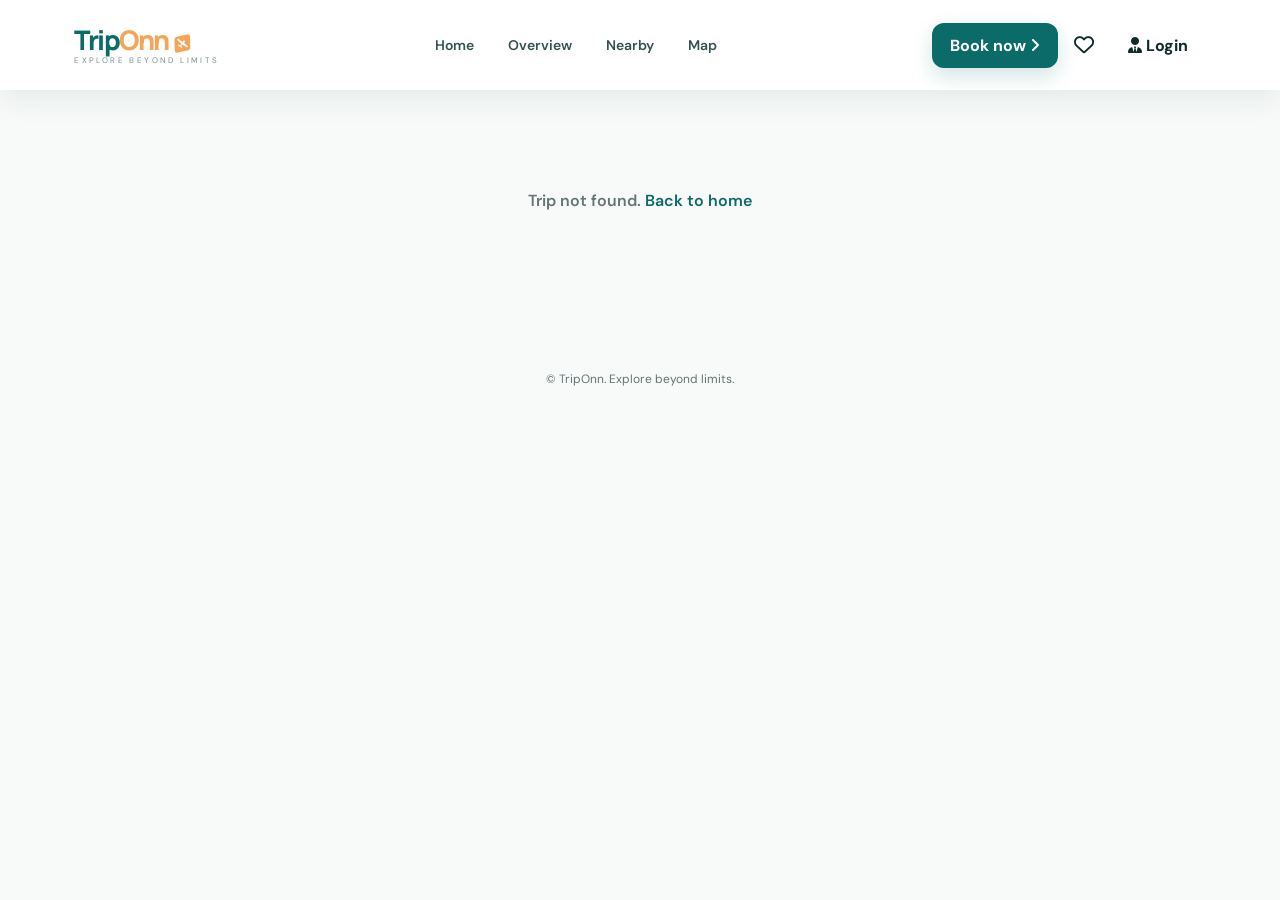
<file: details.html>
<!doctype html>
<html lang="en">
  <head>
    <meta charset="UTF-8" />
    <meta name="viewport" content="width=device-width, initial-scale=1.0" />
    <title>TripOnn | Trip details</title>
    <link rel="stylesheet" href="css/tripOnn.css" />
    <link rel="stylesheet" href="css/wishlist.css" />
    <link rel="stylesheet" href="css/details.css" />
    <link rel="stylesheet" href="css/responsive.css" />
        <link
      rel="stylesheet"
      href="https://cdnjs.cloudflare.com/ajax/libs/font-awesome/6.7.2/css/all.min.css"
      crossorigin="anonymous"
      referrerpolicy="no-referrer"
    />
    <link rel="icon" href="./favicon.ico?v=8" sizes="any" />
    <link rel="icon" href="./src/favicon/tripOnn_favicon.png?v=8" type="image/png" sizes="32x32" />
    <link rel="icon" href="./src/favicon/tripOnn_favicon_48.png?v=8" type="image/png" sizes="48x48" />
    <link rel="apple-touch-icon" href="./src/favicon/tripOnn_favicon_192.png?v=8" />
  </head>
  <body class="detail">
    <div id="progress-bar"></div>

    <!-- SAME NAVBAR AS HOME PAGE -->
    <header>
      <nav>
        <div class="navbar">
          <a href="index.html" class="logo-box">
            <div class="logo">
              <span id="L1">Trip</span><span id="L2">Onn</span>
              <i class="plane-icon fa-brands fa-avianex"></i>
            </div>
            <div id="tagline"><p>explore beyond limits</p></div>
          </a>
          <div class="options" id="mobileNav">
            <a href="index.html">Home</a>
            <a href="#overview">Overview</a>
            <a href="#nearby">Nearby</a>
            <a href="#map">Map</a>
          </div>
          <div class="btn">
            <button type="button" id="btn1">
              Book now <i class="fa-solid fa-angle-right"></i>
            </button>
            <button type="button" id="navWishlistBtn" aria-label="View wishlist">
              <i class="fa-regular fa-heart"></i>
              <span class="wishlist-count hidden" id="wishlistCount">0</span>
            </button>
            <button type="button" id="btn2">
              <i class="fa-solid fa-user-tie"></i> Login
            </button>
          </div>
          <div class="wishlist-panel hidden" id="wishlistPanel">
            <div class="wishlist-panel-head">
              <h3>My Wishlist</h3>
              <button type="button" id="closeWishlistPanel" aria-label="Close wishlist">
                <i class="fa-solid fa-xmark"></i>
              </button>
            </div>
            <div id="wishlistItemsList"></div>
            <p class="wishlist-empty-msg" id="wishlistEmptyMsg">
              Your wishlist is empty. Tap the heart on any card to save it here.
            </p>
          </div>
          <button type="button" class="nav-toggle" id="navToggle" aria-label="Open navigation" aria-expanded="false">
            <i class="fa-solid fa-bars"></i>
          </button>
        </div>
      </nav>
      <div class="nav-scrim" id="navScrim"></div>
    </header>

    <!-- Filled by details.js -->
    <main class="detail-wrap" id="detail">
      <p class="d-empty">Loading trip details…</p>
    </main>

    <footer class="d-footer">
      <p>&copy; TripOnn. Explore beyond limits.</p>
    </footer>

    <!-- LOGIN MODAL (same ids as home page, so tripOnn.js handles it) -->
    <div class="login-overlay hidden" role="dialog" aria-modal="true" aria-label="TripOnn login and sign up">
      <div class="login-container">
        <div class="right-login">
          <div class="login-logo-box">
            <span id="firstLogo">Trip</span><span id="secndlogo">Onn</span>
            <i id="login-plane" class="fa-brands fa-avianex"></i>
          </div>
          <p id="login-p2">Explore more , Experience more.</p>
          <div class="login-btns">
            <button type="button" id="button1-login">Sign Up</button>
            <button type="button" id="button2-login">Login</button>
          </div>
          <div class="login-advise-text">
            <p id="login-p3">Begin Your Adventure</p>
            <p id="login-p4">Sign Up with Open account</p>
          </div>
          <button type="button" class="close-login" aria-label="Close login">
            <i class="fa-regular fa-circle-xmark"></i>
          </button>
          <div class="form-details" style="margin-top: 20px">
            <div class="inputbox-login">
              <i class="fa-solid fa-circle-user"></i>
              <input type="text" autocomplete="username" placeholder="Enter your username" />
            </div>
            <p class="field-error"></p>
            <div class="inputbox-login">
              <i class="fa-solid fa-lock"></i>
              <input type="password" autocomplete="current-password" placeholder="Enter your password" />
            </div>
            <p class="field-error"></p>
          </div>
          <div class="creatAc-button"><button type="button">Create Account</button></div>
        </div>
      </div>
    </div>

    <script src="js/wishlist.js" defer></script>
    <script src="js/tripOnn.js" defer></script>
    <script src="js/details.js" defer></script>
  </body>
</html>
</file>
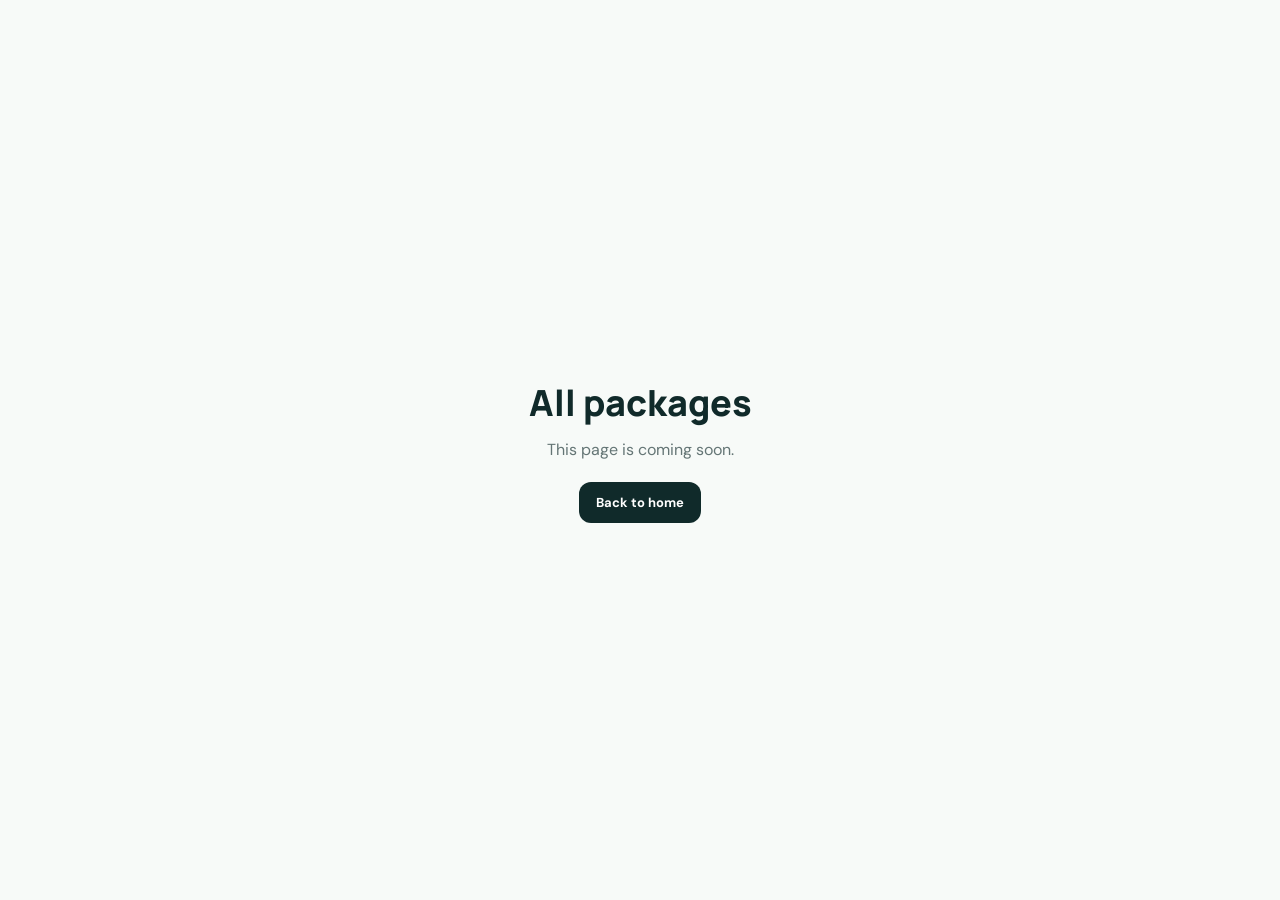
<file: packages.html>
<!doctype html>
<html lang="en">
  <head>
    <meta charset="UTF-8" />
    <meta name="viewport" content="width=device-width, initial-scale=1.0" />
    <title>TripOnn | All packages</title>
    <link rel="stylesheet" href="css/tripOnn.css" />
    <link rel="icon" href="./favicon.ico?v=8" sizes="any" />
  </head>
  <body>
    <main style="min-height:100vh;display:grid;place-items:center;text-align:center;padding:24px">
      <div>
        <h1 style="font:800 36px Manrope,sans-serif">All packages</h1>
        <p style="margin:12px 0 22px;color:var(--muted)">This page is coming soon.</p>
        <a class="button-click" href="index.html">Back to home</a>
      </div>
    </main>
  </body>
</html>
</file>
<file: css/tripOnn.css>
@import url("https://fonts.googleapis.com/css2?family=DM+Sans:wght@400;500;600;700&family=Manrope:wght@500;600;700;800&display=swap");

:root {
  --primary: #0b6b68;
  --primary-dark: #07514f;
  --accent: #f2a65a;
  --ink: #102a2a;
  --muted: #647575;
  --paper: #f7faf8;
  --white: #fff;
  --line: rgba(16, 42, 42, 0.1);
  --shadow: 0 22px 60px rgba(18, 54, 52, 0.12);
  --radius: 24px;
}

* {
  box-sizing: border-box;
  margin: 0;
  padding: 0;
}
html {
  scroll-behavior: smooth;
}
body {
  font-family: "DM Sans", sans-serif;
  color: var(--ink);
  background: var(--paper);
  overflow-x: hidden;
}
body.modal-open,
body.nav-open {
  overflow: hidden;
}
button,
input {
  font: inherit;
}
button {
  cursor: pointer;
  border: 0;
  background: transparent;
}
a {
  color: inherit;
  text-decoration: none;
}
img {
  display: block;
  max-width: 100%;
}

/* Accessible focus state for keyboard users */
button:focus-visible,
a:focus-visible,
input:focus-visible {
  outline: 3px solid rgba(242, 166, 90, 0.55);
  outline-offset: 3px;
  border-radius: 6px;
}

#progress-bar {
  position: fixed;
  left: 0;
  top: 0;
  width: 0;
  height: 4px;
  z-index: 9999;
  background: linear-gradient(90deg, var(--accent), #ffd48d, var(--primary));
  box-shadow: 0 0 14px rgba(242, 166, 90, 0.55);
}

/* NAV */
header {
  position: fixed;
  top: 0;
  left: 0;
  width: 100%;
  z-index: 1000;
  padding: 18px 4%;
  transition: 0.35s ease;
}
header.scrolled {
  padding: 10px 4%;
  background: rgba(255, 255, 255, 0.88);
  backdrop-filter: blur(18px);
  box-shadow: 0 8px 30px rgba(16, 42, 42, 0.08);
}
.navbar {
  max-width: 1400px;
  margin: auto;
  min-height: 70px;
  display: flex;
  align-items: center;
  justify-content: space-between;
  gap: 20px;
  padding: 0 22px;
  border: 1px solid rgba(255, 255, 255, 0.32);
  border-radius: 22px;
}
header.scrolled .navbar {
  border-color: var(--line);
}
.logo-box {
  display: flex;
  align-items: center;
  gap: 13px;
  flex-shrink: 0;
}
.logo {
  font:
    800 27px "Manrope",
    sans-serif;
  letter-spacing: -1.5px;
  position: relative;
}
#L1 {
  color: var(--primary);
}
#L2 {
  color: var(--accent);
}
.plane-icon {
  color: var(--accent);
  font-size: 18px;
  transform: rotate(-12deg);
  margin-left: 2px;
}
#tagline p {
  font-size: 9px;
  letter-spacing: 2px;
  text-transform: uppercase;
  color: #78908f;
}
.options {
  display: flex;
  align-items: center;
  justify-content: center;
  gap: 34px;
  flex: 1;
}
.options a {
  font-size: 14px;
  font-weight: 600;
  color: #345252;
  position: relative;
  padding: 8px 0;
}
.options a::after {
  content: "";
  position: absolute;
  left: 0;
  bottom: 0;
  width: 0;
  height: 2px;
  border-radius: 5px;
  background: var(--accent);
  transition: 0.3s;
}
.options a:hover::after {
  width: 100%;
}
.btn {
  display: flex;
  align-items: center;
  gap: 10px;
  flex-shrink: 0;
}
.btn button,
#desc,
.offer-button button {
  border-radius: 12px;
  padding: 12px 18px;
  font-weight: 700;
  transition: 0.3s;
}
#btn1 {
  background: var(--primary);
  color: #fff;
  box-shadow: 0 8px 20px rgba(11, 107, 104, 0.18);
}
#btn1:hover {
  transform: translateY(-2px);
  background: var(--primary-dark);
}
#btn2 {
  background: transparent;
  color: var(--ink);
}
#btn2:hover {
  background: rgba(11, 107, 104, 0.07);
}
/* =========================================================
   Card heart button (top-right corner of package/trip/dest cards)
   ========================================================= */
.package-card,
.trip-card,
.dest-card {
  position: relative; /* needed so the heart button can sit in the corner */
}

/* Wishlist styles (heart, navbar button, dropdown panel) live in wishlist.css */

/* Mobile hamburger toggle (hidden on desktop) */
.nav-toggle {
  display: none;
  width: 44px;
  height: 44px;
  align-items: center;
  justify-content: center;
  border-radius: 10px;
  color: var(--ink);
  font-size: 19px;
  flex-shrink: 0;
}
.nav-toggle:hover {
  background: rgba(11, 107, 104, 0.08);
}

/* Dark scrim behind the mobile nav panel */
.nav-scrim {
  display: none;
  position: fixed;
  inset: 0;
  background: rgba(6, 20, 20, 0.45);
  z-index: 1400;
  opacity: 0;
  transition: opacity 0.3s ease;
}
.nav-scrim.visible {
  display: block;
  opacity: 1;
}

/* =========================================================
   HERO BANNER
   ========================================================= */

.hero {
  width: min(1380px, 94%);
  height: 680px;
  min-height: 620px;
  margin: 96px auto 0;
  padding: 0 6.5%;
  position: relative;
  display: flex;
  flex-direction: column;
  align-items: flex-start;
  justify-content: center;
  gap: 22px;
  overflow: hidden;
  border-radius: 28px;
  background: #f5f9f7;
}

.hero-nav {
  position: absolute;
  inset: 0;
  width: 100%;
  height: 100%;
  z-index: 0;
  overflow: hidden;
}
.hero-nav img {
  width: 100%;
  height: 100%;
  max-width: none;
  display: block;
  object-fit: cover;
  object-position: center 13%;
}

.hero::after {
  content: "";
  position: absolute;
  inset: 0;
  z-index: 1;
  pointer-events: none;
  background: linear-gradient(
    90deg,
    rgb(248, 251, 249) 20%,
    rgb(248, 251, 249) 20%,
    rgba(248, 251, 249, 0.621) 34%,
    rgba(248, 251, 249, 0.225) 48%,
    rgba(248, 251, 249, 0.086) 63%,
    rgba(248, 251, 249, 0.247) 100%
  );
}

.hero::before {
  content: "";
  position: absolute;
  width: 560px;
  height: 560px;
  right: -180px;
  bottom: -300px;
  border: 1px solid rgba(244, 248, 248, 0.495);
  border-radius: 50%;
  z-index: 2;
  pointer-events: none;
}

.hero-content {
  width: min(600px, 54%);
  max-width: 600px;
  position: relative;
  z-index: 3;
}
.hero-content .tagline {
  color: var(--primary);
  font-weight: 800;
  text-transform: uppercase;
  letter-spacing: 2.5px;
  font-size: 11px;
  margin-bottom: 18px;
}
.hero h1 {
  max-width: 600px;
  font:
    800 clamp(38px, 5vw, 68px)/1.03 "Manrope",
    sans-serif;
  letter-spacing: -2.5px;
  color: #123333;
}
.highlights {
  color: var(--primary);
}
.brand {
  color: var(--accent);
}
.description {
  margin-top: 22px;
  color: var(--muted);
  font-size: 15px;
  line-height: 1.65;
  max-width: 510px;
}


.hero-search {
  width: min(600px, 54%);
  max-width: 600px;
  position: relative;
  z-index: 3;
}

.hero-search-tabs {
  display: flex;
  gap: 4px;
}

.hero-tab {
  padding: 9px 18px;
  font-size: 12px;
  font-weight: 700;
  color: var(--primary-dark);
  background: rgba(164, 160, 160, 0.14);
  backdrop-filter: blur(9px);
  border-radius: 10px 10px 0 0;
  transition: background 0.25s ease, color 0.25s ease;
}

.hero-tab.active {
  background: #fff;
  color: var(--primary);
}

.hero-search-bar {
  display: flex;
  align-items: center;
  gap: 10px;
  background: #fff;
  border-radius: 0 14px 14px 14px;
  padding: 6px 6px 6px 16px;
  box-shadow: 0 18px 40px rgba(18, 54, 52, 0.28);
}

.hero-search-bar i {
  color: var(--primary);
  font-size: 14px;
  flex-shrink: 0;
}

.hero-search-bar input {
  flex: 1;
  min-width: 0;
  border: 0;
  outline: 0;
  font-size: 14px;
  color: var(--ink);
  background: transparent;
}

.hero-search-btn {
  flex-shrink: 0;
  padding: 11px 22px;
  border-radius: 10px;
  background: var(--accent);
  color: #fff;
  font-weight: 700;
  font-size: 13px;
  transition: background 0.25s ease, transform 0.25s ease;
}

.hero-search-btn:hover {
  background-color:#e28222;
  
}

/* STATS BOX */
.intro {
  position: absolute;
  left: 7.2%;
  bottom: 10px;
  z-index: 4;
  display: flex;
  align-items: center;
  gap: 18px;
  padding: 13px 18px;
  background: rgba(255, 255, 255, 0.195);
  backdrop-filter: blur(14px);
  border: 1px solid rgba(255, 255, 255, 0.9);
  border-radius: 16px;
  box-shadow: 0 12px 30px rgba(20, 55, 52, 0.255);
}
.intro-box h4 {
  font-size: 9px;
  line-height: 1.45;
  color: #000000;
  text-transform: uppercase;
  letter-spacing: 0.6px;
}
.intro-box i {
  font-size: 14px;
  color: var(--primary);
  margin-right: 3px;
}
#rating {
  color: var(--accent);
  margin-left: 2px;
}
.row {
  width: 1px;
  height: 28px;
  background: var(--line);
}

/* GENERAL */
.smooth-appear {
  padding: 100px 6%;
}
/* =========================================================
   PACKAGES CAROUSEL
   ========================================================= */

.packages {
  max-width: 1400px;
  margin: auto;
  display: grid;
  grid-template-columns: 0.85fr 2.8fr;
  gap: 34px;
  align-items: center;
}

/* INTRO */

.content-box {
  padding: 25px 15px;
}

.heading {
  color: var(--primary);
  font-weight: 800;
  font-size: 12px;
  text-transform: uppercase;
  letter-spacing: 1.6px;
}

.heading i {
  margin-right: 6px;
}

.content-box h2 {
  font:
    800 clamp(30px, 4vw, 52px)/1.05 "Manrope",
    sans-serif;
  letter-spacing: -2px;
  margin-top: 12px;
}

.highlight-text {
  color: var(--accent);
}

.instruction {
  margin-top: 18px;
  line-height: 1.65;
  color: var(--muted);
  font-size: 14px;
  max-width: 340px;
}

/* VIEW ALL */

.packages-all {
  display: inline-flex;
  align-items: center;
  gap: 9px;
  margin-top: 24px;
  color: var(--primary);
  font-size: 13px;
  font-weight: 800;
  transition:
    gap 0.3s ease,
    color 0.3s ease,
    transform 0.6s ease;
}

.packages-all:hover {
  gap: 14px;
  color: var(--accent);
  transform: translateX(2px);
}

/* CAROUSEL */

.packages-carousel {
  position: relative;
  width: 100%;
  min-width: 0;
  overflow: hidden;
  background-color: var(--white);
  border-radius: 30px;
}

.packages-track {
  display: flex;
  gap: 18px;
  width: max-content;
  transition: transform 0.25s cubic-bezier(0.22, 0.61, 0.36, 1);
  will-change: transform;
}

/* PACKAGE CARD */

.package-card {
  position: relative;
  flex: 0 0 255px;
  height: 380px;

  border-radius: 22px;
  overflow: hidden;

  background: #ddd;
  box-shadow: var(--shadow);

  cursor: pointer;

  transition:
    transform 0.45s ease,
    box-shadow 0.45s ease;
}

.package-card:hover {
  transform: translateY(-8px);
  box-shadow: 0 28px 60px rgba(18, 54, 52, 0.22);
}

.package-card > img {
  width: 100%;
  height: 100%;
  object-fit: cover;

  transition: transform 0.7s cubic-bezier(0.22, 0.61, 0.36, 1);
}

.package-card:hover > img {
  transform: scale(1.07);
}

/* DARK GRADIENT */

.package-card::after {
  content: "";
  position: absolute;
  inset: 35% 0 0;

  background: linear-gradient(transparent, rgba(5, 25, 25, 0.9));

  pointer-events: none;
}

/* CARD CONTENT */

.package-card-content {
  position: absolute;
  left: 0;
  right: 0;
  bottom: 0;

  padding: 22px;

  color: #fff;
  z-index: 2;
}

.package-card-content h3 {
  font:
    700 20px "Manrope",
    sans-serif;
  margin-top: 8px;
}

.package-card-content p {
  font-size: 12px;
  margin-top: 7px;
  color: rgba(255, 255, 255, 0.76);
}

.package-card-content .price {
  font-weight: 800;
  color: #ffd08f;
}

/* SMALL TAG */

.package-tag {
  display: inline-flex;
  align-items: center;

  padding: 6px 10px;

  border-radius: 20px;

  background: rgba(255, 255, 255, 0.16);
  border: 1px solid rgba(255, 255, 255, 0.3);

  backdrop-filter: blur(10px);
  -webkit-backdrop-filter: blur(10px);

  color: #fff;

  font-size: 9px;
  font-weight: 800;
  letter-spacing: 1px;
  text-transform: uppercase;
}
/* =========================================================
   PACKAGE CAROUSEL CONTROLS
   ========================================================= */

.packages-controls {
  position: absolute;
  top: 50%;
  right: 8px;

  transform: translateY(-50%);

  display: flex;
  flex-direction: column;
  gap: 10px;

  z-index: 20;
}

.packages-arrow {
  width: 48px;
  height: 48px;

  display: grid;
  place-items: center;

  border-radius: 50%;

  background: rgba(255, 255, 255, 0.94);
  color: var(--primary);

  border: 1px solid rgba(11, 107, 104, 0.1);

  box-shadow: 0 14px 35px rgba(18, 54, 52, 0.18);

  font-size: 16px;

  transition:
    transform 0.25s ease,
    background 0.25s ease,
    color 0.25s ease,
    box-shadow 0.25s ease;
}

.packages-arrow:hover {
  background: var(--primary);
  color: #fff;

  transform: scale(1.08);

  box-shadow: 0 18px 40px rgba(11, 107, 104, 0.25);
}

.packages-arrow:active {
  transform: scale(0.91);
}
/* INTERESTS */
.trip-option {
  max-width: 1400px;
  margin: 30px auto;
}
.trip-title {
  text-align: center;
  color: var(--muted);
  font-size: 12px;
  font-weight: 800;
  text-transform: uppercase;
  letter-spacing: 2px;
  margin-bottom: 25px;
}

/* Single row, side scroll */
.trip-container {
  display: flex;
  flex-wrap: nowrap;
  gap: 12px;
  padding: 10px 4px 14px; /* hover/shadow clip na ho */
  overflow-x: auto;
  scroll-snap-type: x proximity;
  -webkit-overflow-scrolling: touch;
  scrollbar-width: none; /* Firefox */
}
.trip-container::-webkit-scrollbar {
  display: none; /* Chrome / Safari */
}

/* Jab sab fit ho to center, warna left se scroll */
.trip-items:first-child {
  margin-left: auto;
}
.trip-items:last-child {
  margin-right: auto;
}

.trip-items {
  flex: 0 0 auto;
  scroll-snap-align: start;
  cursor: pointer;
  transition: transform 0.3s ease;
}
.trip-items:hover {
  transform: translateY(-3px);
}

/* Pill: icon pehle, name side me */
.icon-circle {
  display: flex;
  align-items: center;
  gap: 8px;
  padding: 11px 20px;
  border-radius: 999px;
  background: #fff;
  color: var(--ink);
  border: 1px solid rgba(11, 107, 104, 0.25);
  font-size: 13px;
  font-weight: 600;
  white-space: nowrap;
  box-shadow: 0 4px 14px rgba(18, 54, 52, 0.06);
  transition:
    background 0.3s ease,
    color 0.3s ease,
    border-color 0.3s ease,
    box-shadow 0.3s ease;
}
.icon-circle i {
  font-size: 14px;
  color: var(--primary);
  transition: color 0.3s ease;
}
.trip-items:hover .icon-circle,
.trip-items.active .icon-circle {
  background: var(--primary);
  border-color: var(--primary);
  color: #fff;
  box-shadow: 0 12px 25px rgba(11, 107, 104, 0.2);
}
.trip-items:hover .icon-circle i,
.trip-items.active .icon-circle i {
  color: #fff;
}
/* EXPERIENCE / TRIPS */

/* pills ke saath attach: neeche ka gap kam */
.trip-option {
  margin: 30px auto 0;
}

.container {
  max-width: 1400px;
  margin: 10px auto 0;
}
.trips-section {
  scroll-margin-top: 100px;
}
.trips-head {
  display: flex;
  align-items: flex-end;
  justify-content: space-between;
  gap: 24px;
  margin-bottom: 8px;
}
.context h3 {
  font:
    800 clamp(26px, 3vw, 38px)/1.1 "Manrope",
    sans-serif;
  letter-spacing: -1.2px;
}
.context p {
  margin-top: 10px;
  color: var(--muted);
  line-height: 1.65;
  font-size: 14px;
  max-width: 460px;
}
.trips-actions {
  display: flex;
  align-items: center;
  gap: 12px;
  flex-shrink: 0;
}
.trips-arrows {
  display: flex;
  gap: 8px;
}
.trips-arrows .packages-arrow {
  width: 42px;
  height: 42px;
  font-size: 14px;
}

/* "More" button */
.button-click {
  display: inline-flex;
  align-items: center;
  gap: 8px;
  padding: 12px 17px;
  border-radius: 12px;
  background: var(--ink);
  color: #fff;
  font-size: 13px;
  font-weight: 700;
  transition:
    background 0.3s ease,
    transform 0.3s ease;
}
.button-click:hover {
  background: var(--primary);
  transform: translateY(-2px);
}
.button-click i {
  transition: transform 0.3s ease;
}
.button-click:hover i {
  transform: translateX(4px);
}
/* Default: ek row wala slider */
.trips-grid {
  display: flex;
  gap: 14px; /* pehle 16px */
  padding: 12px 4px 22px;
  overflow-x: auto;
  scroll-snap-type: x proximity;
  -webkit-overflow-scrolling: touch;
  scrollbar-width: none;
}
.trips-grid::-webkit-scrollbar {
  display: none;
}

/* Arrows tab hide jab result khaali ho, ya scroll ki zarurat na ho */
.trips-section.is-empty .trips-arrows,
.trips-section.no-overflow .trips-arrows {
  display: none;
}
/* Trip card */
/* Trip card: image on top, white info box below */
.trip-card {
  position: relative;
  flex: 0 0 230px;
  border-radius: 16px;
  overflow: hidden;
  scroll-snap-align: start;
  background: #fff;
  box-shadow: 0 10px 28px rgba(20, 55, 52, 0.12);
  cursor: pointer;
  animation: tripIn 0.45s ease backwards;
  transition: transform 0.4s ease, box-shadow 0.4s ease;
}
.trip-card:hover {
  transform: translateY(-5px);
  box-shadow: 0 22px 45px rgba(20, 55, 52, 0.22);
}

.trip-thumb {
  height: 150px;
  overflow: hidden;
  background: #dfe8e5;
}
.trip-thumb img {
  width: 100%;
  height: 100%;
  object-fit: cover;
  transition: transform 0.6s ease;
}
.trip-card:hover .trip-thumb img {
  transform: scale(1.06);
}

.trip-details {
  position: static;       /* pehle absolute tha */
  padding: 14px 16px 16px;
  background: #fff;
  color: var(--ink);
}
.trip-details h3 {
  font: 700 15px "Manrope", sans-serif;
  text-transform: none;
  color: var(--ink);
}
.trip-details .trip-price {
  margin-top: 8px;
  font: 800 16px "Manrope", sans-serif;
  color: var(--ink);
}
.trip-details .trip-rating {
  display: flex;
  align-items: center;
  gap: 5px;
  margin-top: 8px;
  font-size: 12px;
  color: var(--ink);
}
.trip-rating i {
  color: #f5b301;
}
.trip-rating span {
  color: var(--muted);
  font-size: 11px;
}

@media (max-width: 600px) {
  .trip-card { flex-basis: 185px; }
  .trip-thumb { height: 125px; }
}@keyframes tripIn {
  from {
    opacity: 0;
    transform: translateY(14px);
  }
}

/* Koi trip na mile to */
.trips-empty {
  display: none;
  min-height: 220px;
  place-items: center;
  text-align: center;
  color: var(--muted);
  font-size: 14px;
  font-weight: 600;
}
.trips-section.is-empty .trips-empty {
  display: grid;
}

@media (max-width: 600px) {
  .trip-option {
    margin: 40px auto 0;
  }
  .trips-head {
    flex-direction: column;
    align-items: flex-start;
    gap: 16px;
  }
  .trips-arrows {
    display: none; /* mobile par swipe */
  }
  .trip-card {
    flex-basis: 165px;
  }
}

/* =========================================================
   DESTINATIONS DEPTH CAROUSEL
   ========================================================= */

.destinations-carousel {
  width: 100%;
  max-width: 1500px;
  margin: 110px auto 0;
  padding: 0 4%;
  overflow: hidden;
}

.carousel-head {
  margin-bottom: 42px;
}

.carousel-head h3 {
  font:
    800 clamp(30px, 3.5vw, 44px)/1.1 "Manrope",
    sans-serif;
  letter-spacing: -1.5px;
  margin-top: 8px;
}

/* CAROUSEL STAGE */

.dest-stack {
  position: relative;
  width: 100%;
  height: 430px;
  display: flex;
  align-items: center;
  justify-content: center;
  perspective: 1200px;
  overflow: visible;
}

/* CARD */

.dest-card {
  position: absolute;
  left: 50%;
  top: 50%;

  width: 285px;
  height: 365px;

  border-radius: 24px;
  overflow: hidden;

  cursor: pointer;

  box-shadow: 0 24px 55px rgba(18, 54, 52, 0.16);

  will-change: transform, filter, opacity;

  transform-origin: center center;

  transition:
    transform 0.65s cubic-bezier(0.22, 0.61, 0.36, 1),
    filter 0.65s ease,
    opacity 0.65s ease,
    box-shadow 0.65s ease;

  user-select: none;
  -webkit-user-select: none;
}

/* IMAGE */

.dest-card img {
  width: 100%;
  height: 100%;
  object-fit: cover;
  pointer-events: none;
}

/* CARD INFORMATION */

.dest-card .dest-info {
  position: absolute;
  left: 0;
  right: 0;
  bottom: 0;

  padding: 22px 20px 20px;

  color: #fff;

  background: linear-gradient(transparent, rgba(0, 0, 0, 0.88));

  pointer-events: none;
}

.dest-card .dest-info h4 {
  font:
    700 18px "Manrope",
    sans-serif;
}

.dest-card .dest-info p {
  font-size: 12px;
  color: rgba(255, 255, 255, 0.82);
  margin-top: 5px;
}

/* CENTER CARD */

.dest-card.is-active {
  box-shadow: 0 30px 70px rgba(18, 54, 52, 0.28);
}

/* ARROWS */

.dest-carousel-btn {
  position: absolute;

  top: 50%;
  transform: translateY(-50%);

  width: 52px;
  height: 52px;

  display: grid;
  place-items: center;

  border-radius: 50%;

  background: rgba(255, 255, 255, 0.92);
  color: var(--primary);

  border: 1px solid rgba(11, 107, 104, 0.1);

  box-shadow: 0 12px 30px rgba(18, 54, 52, 0.14);

  z-index: 100;

  font-size: 18px;

  transition:
    transform 0.25s ease,
    background 0.25s ease,
    color 0.25s ease,
    box-shadow 0.25s ease;
}

.dest-carousel-btn:hover {
  background: var(--primary);
  color: #fff;
  box-shadow: 0 16px 35px rgba(11, 107, 104, 0.22);
}

.dest-carousel-btn:active {
  transform: translateY(-50%) scale(0.94);
}

.dest-carousel-btn.prev {
  left: 15px;
}

.dest-carousel-btn.next {
  right: 15px;
}

/* Prevent clicks while moving */

.dest-stack.is-moving .dest-card {
  pointer-events: none;
}

/* MOBILE */

@media (max-width: 900px) {
  .destinations-carousel {
    padding: 0 3%;
  }

  .dest-stack {
    height: 380px;
  }

  .dest-card {
    width: 245px;
    height: 320px;
  }

  .dest-carousel-btn.prev {
    left: 8px;
  }

  .dest-carousel-btn.next {
    right: 8px;
  }
}

@media (max-width: 600px) {
  .destinations-carousel {
    margin-top: 80px;
    padding: 0 15px;
  }

  .dest-stack {
    height: 320px;
  }

  .dest-card {
    width: 190px;
    height: 255px;
    border-radius: 20px;
  }

  .dest-card .dest-info {
    padding: 16px;
  }

  .dest-card .dest-info h4 {
    font-size: 15px;
  }

  .dest-card .dest-info p {
    font-size: 10px;
  }

  .dest-carousel-btn {
    width: 44px;
    height: 44px;
    font-size: 15px;
  }

  .dest-carousel-btn.prev {
    left: 2px;
  }

  .dest-carousel-btn.next {
    right: 2px;
  }
}

/* OFFER */
.offers {
    max-width: 1400px;
    margin: 120px auto 0;
    display: grid;
    grid-template-columns: 1.2fr 1fr;
    gap: 16px;
}
.left-nav,
.right-nav {
   min-height: 295px;
    border-radius: 24px;
    padding: 34px;
    position: relative;
    overflow: hidden;
}
.left-nav {
    color: #fff;
    background: #111;
}

/* FULL BACKGROUND IMAGE */
.left-nav > img {
   position: absolute;
    inset: 0;

    width: 100%;
    height: 100%;

    object-fit: cover;
    z-index: 0;
}

/* DARK OVERLAY — text ko readable banane ke liye */
.left-nav::after {
 content: "";
    position: absolute;
    inset: 0;

    background: linear-gradient(
        90deg,
        rgba(5, 12, 25, 0.78),
        rgba(8, 10, 30, 0.35),
        rgba(8, 10, 30, 0.25)
    );

    z-index: 1;
    pointer-events: none;
}

/* TEXT ABOVE IMAGE */
.left-nav .offer-text,
.left-nav .timelapse {
    position: relative;
    z-index: 3;
}

.left-nav .offer-button {
    z-index: 4;
}

.offer-text p,
.right-nav-text p {
  font-size: 11px;
  text-transform: uppercase;
  letter-spacing: 1.6px;
  opacity: 0.7;
}
.offer-text h3 {
  font:
    700 27px/1.2 "Manrope",
    sans-serif;
  margin-top: 8px;
}
.bold-offer {
  color: #ffd08f;
}
.timelapse {
  display: flex;
  gap: 9px;
  margin-top: 23px;
}
.clock {
  min-width: 53px;
    padding: 8px 7px;
    border-radius: 11px;
    text-align: center;

    background: rgba(255, 255, 255, 0.16);
    border: 1px solid rgba(255, 255, 255, 0.18);

    backdrop-filter: blur(8px);
}
.clock h3 {
  font:
    800 19px "Manrope",
    sans-serif;
}
.clock p {
  font-size: 8px;
  opacity: 0.7;
}
.offer-button {
  position: absolute;
    bottom: 30px;
    z-index: 4;
    margin-top: 0;
}
.offer-button button {
     border: none;

    padding: 13px 20px;

    border-radius: 12px;

    background: #fff;
    color: var(--primary);

    font-size: 15px;
    font-weight: 800;

    cursor: pointer;

    transition: 0.3s ease;

    box-shadow: 0 10px 30px rgba(0, 0, 0, 0.15);
}
.offer-button button:hover {
    transform: translateY(-3px);

    box-shadow:
        0 14px 30px rgba(0, 0, 0, 0.22);
}
.right-nav {
  background: #e9f1ed;
  display: flex;
  align-items: center;
  justify-content: space-between;
  gap: 20px;
}
.right-nav-text h3 {
  font:
    800 23px/1.2 "Manrope",
    sans-serif;
  margin: 8px 0;
}
.right-nav-text p {
  text-transform: none;
  letter-spacing: 0;
  line-height: 1.5;
  color: var(--muted);
  opacity: 1;
  margin-bottom: 50px;
}
#email-bar {
  position: absolute;
  left: 34px;
  bottom: 30px;
  width: min(75%, 430px);
  display: flex;
  background: #fff;
  border-radius: 12px;
  padding: 5px;
  box-shadow: 0 8px 25px rgba(20, 55, 52, 0.08);
}
#email-bar input {
  border: 0;
  outline: 0;
  min-width: 0;
  flex: 1;
  padding: 10px 12px;
  color: var(--ink);
}
#email-bar button {
  background: var(--primary);
  color: #fff;
  padding: 10px 16px;
  border-radius: 9px;
  font-weight: 700;
}
#email-bar button:disabled {
  opacity: 0.7;
  cursor: not-allowed;
}
.input-error{
  border: 1px solid #ff2600 !important;
  box-shadow: 0 0 8px rgba(255, 60, 26, 0.35);
}
.plane-logo {
  width: 290px;
  opacity: 0.7;
  transform: rotate(7deg);
  right: 5px;
  margin-bottom: 15%;
  position: absolute;
}

/* FOOTER / REVIEWS */
footer {
  margin-top: 50px;
}
.reviews {
  position: relative;
  max-width: 1400px;
  margin: 0 auto 100px;
  padding: 10px 6% 80px;
  display: grid;
  grid-template-columns: 1fr 1.25fr;
  gap: 20px 45px;
  align-items: center;
}
.section-eyebrow {
  display: inline-block;
  color: var(--accent);
  font-size: 12px;
  font-weight: 800;
  text-transform: uppercase;
  letter-spacing: 2px;
  margin-bottom: 8px;
}
.review-lede {
  margin-top: 10px;
  color: var(--muted);
  font-size: 14px;
  max-width: 380px;
}
.review-text {
  grid-column: 1 / -1;
  width: 45%;
  display: flex;
  flex-direction: column;
}
.review-text h3 {
  max-width: 430px;
}
.left-box {
  display: grid;
  grid-template-columns: repeat(3, 1fr);
  gap: 13px;
  border-radius: 10px;
}
.customers-review {
  display: flex;
  flex-direction: column;
  height: 100%;
  padding: 26px 22px;
  border: 1px solid var(--line);
  background: #fff;
  border-radius: 18px;
  position: relative;
  overflow: hidden;
  transition:
    transform 0.3s ease,
    box-shadow 0.3s ease;
  box-shadow: 0 12px 35px rgba(20, 55, 52, 0.06);
}
.customers-review:hover {
  transform: translateY(-7px);
  box-shadow: 0 20px 45px rgba(20, 55, 52, 0.12);
}
.quote-mark {
  position: absolute;
  top: 14px;
  right: 18px;
  font-size: 38px;
  color: var(--primary);
  opacity: 0.08;
}
.customer-profile {
  display: flex;
  align-items: center;
  gap: 10px;
  margin-top: 20px;
  padding-top: 16px;
  border-top: 1px solid var(--line);
}
.customer {
  position: relative;
}
.customer img {
  width: 52px;
  height: 52px;
  border-radius: 50%;
  object-fit: cover;
}
.customer-details h3 {
  font:
    700 14px "Manrope",
    sans-serif;
}
.customer-details p {
  font-size: 10px;
  color: var(--muted);
  margin-top: 2px;
}
.rating {
  display: flex;
  gap: 2px;
  font-size: 11px;
  color: var(--accent);
}
.review-box {
  margin-top: 14px;
  flex: 1;
  color: #3c4d4c;
  font-size: 13px;
  line-height: 1.7;
}
.right-box {
  position: relative;
  border-radius: 25px;
  padding: 32px;
  min-height: 260px;
  margin-bottom: 20px;
  display: flex;
  justify-content: space-between;
  align-items: center;
  overflow: hidden;
  box-shadow: 0px 2px 4px rgba(0, 0, 0, 0.204);
}

.right-box::after {
  content: "";
  position: absolute;
  inset: 0;
  z-index: 1;
  pointer-events: none;
}
.box-input {
  position: relative;
  z-index: 2;
  flex: 1;
  min-width: 0;
}
.text-ads h3 {
  font-size: 12px;
  color: var(--primary);
  text-transform: uppercase;
  letter-spacing: 1.5px;
}
.text-ads h4 {
  font:
    800 28px/1.1 "Manrope",
    sans-serif;
  margin: 9px 0;
}
.text-ads p {
  font-size: 12px;
  color: var(--muted);
}
.promotion {
  display: flex;
  align-items: center;
  gap: 14px;
  margin-top: 20px;
}
.Qr-code img {
 width: 90px;
  height: 90px;
  background: #fff;
  padding: 7px;
  border-radius: 10px;
}
.right-box > img {
 position: absolute;
  inset: 0;
  width: 100%;
  height: 100%;
  max-width: 100%;
  max-height: 100%;
  object-fit: contain;
  object-position: center;
  z-index: 0;
}

.footer-box {
  background: #102d2c;
  color: #dbe8e5;
  padding: 55px 7%;
  display: grid;
  grid-template-columns: 2fr repeat(5, 1fr);
  gap: 35px;
}
.footer h3 {
  font:
    700 14px "Manrope",
    sans-serif;
  color: #fff;
  margin-bottom: 17px;
}
.footer p {
  font-size: 12px;
  line-height: 1.7;
  color: #9bb2af;
  max-width: 270px;
}
.footer ul {
  list-style: none;
  display: grid;
  gap: 10px;
}
.footer li a {
  font-size: 11px;
  color: #9bb2af;
  transition:
    color 0.25s ease,
    padding-left 0.25s ease;
}
.footer li a:hover {
  color: #ffd08f;
  padding-left: 4px;
}
.social-media {
  display: flex;
  gap: 9px;
  margin: 22px 0;
}
.social-media a {
  width: 34px;
  height: 34px;
  border: 1px solid rgba(255, 255, 255, 0.13);
  border-radius: 50%;
  display: grid;
  place-items: center;
  color: #c6d8d5;
  transition:
    background 0.25s ease,
    color 0.25s ease,
    transform 0.25s ease;
}
.social-media a:hover {
  background: var(--accent);
  color: #102d2c;
  transform: translateY(-3px);
}

/* LOGIN */
.login-overlay {
  position: fixed;
  inset: 0;
  z-index: 5000;
  background: rgba(3, 21, 21, 0.72);
  backdrop-filter: blur(10px);
  display: grid;
  place-items: center;
  padding: 22px;
  opacity: 1;
  visibility: visible;
  transition:
    opacity 0.3s ease,
    visibility 0.3s ease;
}
.login-overlay.hidden {
  opacity: 0;
  visibility: hidden;
  pointer-events: none;
}
.login-container {
  width: min(920px, 100%);
  max-height: 90vh;
  overflow: hidden;
  background: #fff;
  border-radius: 28px;
  display: grid;
  grid-template-columns: 0.9fr 1.1fr;
  box-shadow: 0 30px 100px rgba(0, 0, 0, 0.3);
  transform: translateY(0) scale(1);
  transition: transform 0.35s ease;
}
.login-overlay.hidden .login-container {
  transform: translateY(20px) scale(0.97);
}
.left-login {
  position: relative;
  min-height: 570px;
  background: #123;
  overflow: hidden;
}
.left-login > img {
  width: 100%;
  height: 100%;
  object-fit: cover;
}
.left-login::after {
  content: "";
  position: absolute;
  inset: 0;
  background: linear-gradient(transparent 30%, rgba(5, 20, 20, 0.9));
}
.poet {
  position: absolute;
  bottom: 35px;
  left: 32px;
  right: 25px;
  color: #fff;
  z-index: 2;
}
.poet p {
  font:
    600 19px/1.4 "Manrope",
    sans-serif;
}
.poet span:last-child {
  font-size: 11px;
  display: block;
  margin-top: 8px;
  opacity: 0.75;
}
.right-login {
  padding: 42px;
  position: relative;
  overflow: auto;
}
.login-logo-box {
  font:
    800 27px "Manrope",
    sans-serif;
}
#firstLogo {
  color: var(--primary);
}
#secndlogo {
  color: var(--accent);
}
#login-plane {
  color: var(--accent);
  font-size: 18px;
  margin-left: 4px;
}
#login-p2 {
  font-size: 11px;
  color: var(--muted);
  margin-top: 4px;
}
.login-btns {
  display: grid;
  grid-template-columns: 1fr 1fr;
  background: #edf3f0;
  border-radius: 10px;
  padding: 4px;
  margin: 28px 0 25px;
  box-shadow: 0 2px 8px rgba(0, 0, 0, 0.06);
}
.login-btns button {
  padding: 10px;
  border-radius: 8px;
  background: transparent;
  color: var(--muted);
  font-weight: 700;
  transition:
    background 0.2s ease,
    color 0.2s ease;
}
.login-btns button.active {
  background: #fff;
  color: var(--primary);
  box-shadow: 0 4px 12px rgba(0, 0, 0, 0.06);
}
.login-advise-text #login-p3 {
  font:
    800 23px "Manrope",
    sans-serif;
}
#login-p4 {
  font-size: 11px;
  color: var(--muted);
  margin-top: 4px;
}
.login-options {
  display: flex;
  gap: 10px;
  margin-top: 18px;
}
.login-options button {
  width: 43px;
  height: 43px;
  border: 1px solid var(--line);
  box-shadow: 0 1px 3px rgba(0, 0, 0, 0.559);
  border-radius: 10px;
  background: #fff;
  display: grid;
  place-items: center;
  transition:
    transform 0.25s ease,
    border-color 0.25s ease;
}
.login-options button img {
  width: 20px;
  height: 20px;
  object-fit: contain;
  
}
.login-options button:hover {
  transform: translateY(-2px);
  border-color: var(--primary);
}
.login-divider {
  display: flex;
  align-items: center;
  gap: 10px;
  color: #9aa9a7;
  font-size: 10px;
  margin: 23px 0;
}
.login-divider::before,
.login-divider::after {
  content: "";
  height: 1px;
  background: var(--line);
  flex: 1;
}
.close-login {
  position: absolute;
  right: 22px;
  top: 20px;
  color: #82908e;
  font-size: 20px;
}
.form-details {
  display: grid;
  gap: 12px;
}
.inputbox-login {
  display: flex;
  align-items: center;
  gap: 10px;
  border: 1px solid var(--line);
  border-radius: 11px;
  padding: 0 13px;
}
.inputbox-login:focus-within {
  border-color: var(--primary);
  box-shadow: 0 0 0 3px rgba(11, 107, 104, 0.08);
}
.inputbox-login i {
  color: #8aa09d;
  font-size: 14px;
}
.inputbox-login input {
  border: 0;
  outline: 0;
  width: 100%;
  padding: 13px 0;
  font-size: 12px;
}
.inputbox-login.input-error {
  border-color: #e0563f !important;
  box-shadow: 0 0 0 3px rgba(224, 86, 63, 0.12);
}
.field-error {
  min-height: 16px;
  margin-top: -6px;
  font-size: 11px;
  color: #e0563f;
  padding-left: 4px;
}
.creatAc-button button {
  width: 100%;
  margin-top: 16px;
  background: var(--primary);
  color: #fff;
  padding: 13px;
  border-radius: 11px;
  font-weight: 800;
}
.creatAc-button button:hover {
  background: var(--primary-dark);
}

/* RESPONSIVE */
@media (max-width: 1150px) {
  .options {
    gap: 18px;
  }
  .packages {
    grid-template-columns: 1fr;
  }
  .content-box {
    grid-column: 1/-1;
    padding-bottom: 5px;
  }
  .footer-box {
    grid-template-columns: 2fr repeat(3, 1fr);
  }
  .footer:last-child {
    grid-column: auto;
  }
}

@media (max-width: 850px) {
  header {
    padding: 10px 3%;
    z-index: 1600;
  }

  .navbar {
    padding: 0 15px;
    position: relative;
  }

  /* HAMBURGER */

  .nav-toggle {
    display: flex;
    width: 25px;
    height: 25px;
    margin-bottom: 20px;
    align-items: center;
    justify-content: center;

    border-radius: 10px;

    color: var(--ink);
    font-size: 15px;

    flex-shrink: 0;

    position: relative;
    z-index: 1601;
  }

  .nav-toggle:hover {
    background: rgba(11, 107, 104, 0.08);
  }

  /* MOBILE NAVIGATION PANEL */

  .options {
    position: fixed;
    top: 14px;
    right: 14px;
    height: auto;
    max-height: calc(100dvh - 28px);
    width: min(240px, 85vw);
    background: rgb(255, 255, 255);
    border: 1px solid rgba(255, 255, 255, 0.45);
    border-radius: 22px;
    flex-direction: column;
    align-items: flex-start;
    justify-content: flex-start;
    gap: 1em;
    padding: 40px 20px 10px;
    transform: translateX(calc(100% + 20px));
    transition: transform 0.35s cubic-bezier(0.22, 0.61, 0.36, 1);
    z-index: 1500;
  }
  /* OPEN STATE */
  .options.open {
    transform: translateX(0);
  }

  /* MOBILE NAV LINKS */
  .options a {
    width: 100%;
    background-color: var(--accent);
    padding: 13px 14px;
    border-bottom: 1px solid rgba(255, 255, 255, 0.2);
    border-radius: 12px;
    font-size: 16px;
    color: var(--ink);
    transition: 0.25s ease;
  }
  .options a:hover {
    background-color: #d26f0c;
    color: var(--white);
    transform: translateX(3px);
  }

  .options a::after {
    display: none;
  }

  /* DARK BACKGROUND */

  .nav-scrim {
    display: none;

    position: fixed;
    inset: 0;
    background: rgba(6, 20, 20, 0.18);
    z-index: 1400;
    opacity: 0;
    transition: opacity 0.3s ease;
  }

  .nav-scrim.visible {
    display: block;
    opacity: 1;
  }

  /* DESKTOP BUTTONS FLEX ON MOBILE */

  .btn {
    display: flex;
  }

  /* REST OF RESPONSIVE CODE */

  .hero {
    min-height: 560px;
    height: auto;
    padding: 120px 7% 150px;
  }

  .hero-content {
    width: 100%;
    max-width: 650px;
  }

  .intro {
    left: 5%;
    right: 5%;
    bottom: 10px;
    justify-content: space-around;
    gap: 10px;
  }

  .intro-box h4 {
    text-align: center;
    font-size: 9px;
  }

  .container {
    grid-template-columns: 1fr;
    gap: 30px;
  }

  .offers {
    grid-template-columns: 1fr;
  }

  .reviews {
    grid-template-columns: 1fr;
  }

  .left-box {
    grid-template-columns: repeat(3, 1fr);
  }
 /* RIGHT BOX - TABLET */
.right-box {
  min-height: 300px;
  padding: 28px;
  display: flex;
  align-items: center;
  justify-content: flex-start;
  overflow: hidden;
}

.right-box > img {
  width: 100%;
  height: 100%;
  object-fit: contain;
  object-position: center;
}

.box-input {
  width: 100%;
  max-width: 330px;
  position: relative;
  z-index: 2;
}

.text-ads {
  text-align: left;
}

.promotion {
  justify-content: flex-start;
}
  

  .footer-box {
    grid-template-columns: repeat(2, 1fr);
  }

  .footer:first-child {
    grid-column: 1/-1;
  }

  .hero-search {
    width: 100%;
    max-width: 650px;
  }
}

@media (max-width: 600px) {
  .navbar {
    min-height: 58px;
    border-radius: 16px;
  }
  .logo {
    font-size: 22px;
  }
  #tagline {
    display: none;
  }
  #btn1 {
    padding: 10px 13px;
    font-size: 11px;
  }
  #btn2 {
    padding: 10px 12px;
    font-size: 11px;
  }
  .hero {
    min-height: 480px;
    height: auto;
    padding: 105px 6% 130px;
  }
  .hero h1 {
    font-size: 41px;
    letter-spacing: -2px;
  }
  .description {
    font-size: 14px;
  }
  .description br {
    display: none;
  }
  .intro {
    display: grid;
    grid-template-columns: 1fr 1fr;
    width: 90%;
    padding: 13px;
    gap: 10px;
  }
  .intro .row {
    display: none;
  }
  .smooth-appear {
    padding: 70px 5%;
  }
  .packages {
    grid-template-columns: 1fr;
  }
  .content-box h2 {
    font-size: 33px;
  }
  .trip-option {
    margin: 40px auto 0;
  }
  .left-nav,
  .right-nav {
    padding: 25px;
    min-height: 330px;
  }
  .timelapse {
    margin-top: 18px;
  }
  .offer-button {
    position: static;
    margin-top: 20px;
  }
.offers {
    width: calc(100% - 30px);
    margin-top: 80px;
}

.left-nav,
.right-nav {
    width: 100%;
}

.offer-text h3 {
    max-width: 100%;
}

.timelapse {
    flex-wrap: wrap;
}

.offer-button button {
    width: 100%;
}

  .right-nav {
    display: block;
  }
  .plane-logo {
    display: none;
  }
  #email-bar {
    left: 25px;
    right: 25px;
    bottom: 25px;
    width: auto;

  }
  .reviews {
    padding: 55px 5%;
  }
  .left-box {
    grid-template-columns: 1fr;
  }
   /* RIGHT BOX - MOBILE */
.right-box {
    width: 100%;
    min-height: 300px;
    position: relative;
    overflow: hidden;
  }

  .right-box > img {
    position: absolute;
    inset: 0;

    width: 100%;
    height: 100%;

    object-fit: contain;
    object-position: center;

    max-width: 100%;
    max-height: 100%;
  }

.box-input {
  width: 100%;
  max-width: 100%;

  position: relative;
  z-index: 2;
}

.text-ads {
  width: 100%;
  text-align: left;
}

.text-ads h3 {
  font-size: 11px;
}

.text-ads h4 {
  font-size: 25px;
  line-height: 1.1;
}

.text-ads p {
  font-size: 11px;
}

.promotion {
  width: 100%;
  margin-top: 18px;

  display: flex;
  align-items: center;
  justify-content: flex-start;
}

.Qr-code img {
  width: 78px;
  height: 78px;
  padding: 6px;
}

  .footer-box {
    grid-template-columns: 1fr 1fr;
    padding: 45px 7%;
    gap: 28px 20px;
  }
  .footer:first-child {
    grid-column: 1/-1;
  }
  .login-container {
    grid-template-columns: 1fr;
    max-height: 94vh;
  }
  .left-login {
    display: none;
  }
  .right-login {
    padding: 34px 24px;
  }
}

@media (max-width: 390px) {
  .navbar {
    padding: 0 8px;
    gap: 5px;
  }

  .logo {
    font-size: 20px;
  }

  #btn1,
  #btn2 {
    padding: 8px 7px;
    font-size: 10px;
  }

  .nav-toggle {
    width: 20px;
    height: 20px;
    font-size: 15px;
  }

/* RIGHT BOX - SMALL PHONE */
.right-box {
  min-height: 330px;
  padding: 20px;
  border-radius: 20px;
}

.right-box > img {
  object-position: 58% center;
}

.box-input {
  max-width: 100%;
}

.text-ads h3 {
  font-size: 10px;
}

.text-ads h4 {
  font-size: 22px;
}

.text-ads p {
  font-size: 10px;
}

.Qr-code img {
  width: 68px;
  height: 68px;
  padding: 5px;
}
  .hero h1 {
    font-size: 35px;
  }
  .footer-box {
    grid-template-columns: 1fr;
  }
  .footer:first-child {
    grid-column: auto;
  }
}
@media (prefers-reduced-motion: reduce) {
  *,
  *::before,
  *::after {
    scroll-behavior: auto !important;
    animation: none !important;
    transition: none !important;
  }
  .reveal-ready {
    opacity: 1 !important;
    transform: none !important;
  }
}
/* =========================================================
   PACKAGES CAROUSEL RESPONSIVE
   ========================================================= */

@media (max-width: 1000px) {
  .packages {
    grid-template-columns: 1fr;
    gap: 30px;
  }

  .content-box {
    padding: 10px 5px;
  }

  .instruction {
    max-width: 520px;
  }
  .package-card {
    flex-basis: 250px;
    height: 360px;
  }
}

@media (max-width: 600px) {
  .packages-controls {
    right: 2px;
    gap: 8px;
  }

  .packages-arrow {
    width: 42px;
    height: 42px;
    font-size: 14px;
  }
  .trip-container {
  gap: 10px;
}
.icon-circle {
  padding: 9px 15px;
  font-size: 12px;
}
}

@media (max-width: 390px) {
  .packages-controls {
    right: 0;
  }

  .packages-arrow {
    width: 39px;
    height: 39px;
  }
  .hero-search {
    width: 100%;
    max-width: 350px;
  }
}
</file>
<file: css/wishlist.css>
/* wishlist.css — heart buttons, navbar heart, dropdown panel. Load after tripOnn.css */

.wishlist-heart {
  position: absolute;
  top: 10px;
  right: 10px;
  width: 34px;
  height: 34px;
  display: flex;
  align-items: center;
  justify-content: center;
  background: rgba(255, 255, 255, 0.9);
  border: none;
  border-radius: 50%;
  cursor: pointer;
  z-index: 5;
  transition: transform 0.2s ease;
}

.wishlist-heart:hover {
  transform: scale(1.12);
}

.wishlist-heart i {
  font-size: 16px;
  color: #666;
  transition: color 0.2s ease;
}

.wishlist-heart.active i {
  color: #e63950; /* red */
}

/* =========================================================
   Navbar heart button (next to Login)
   ========================================================= */
#navWishlistBtn {
  position: relative;
  background: none;
  border: none;
  cursor: pointer;
  font-size: 20px;
  color: inherit;
  display: inline-flex;
  align-items: center;
  padding: 0 6px;
}

#navWishlistBtn i.fa-solid {
  color: #e63950;
}

.wishlist-count {
  position: absolute;
  top: -4px;
  right: -2px;
  background: #e63950;
  color: #fff;
  font-size: 11px;
  line-height: 1;
  padding: 3px 5px;
  border-radius: 999px;
  min-width: 16px;
  text-align: center;
}

.wishlist-count.hidden {
  display: none;
}

/* =========================================================
   Wishlist dropdown panel
   ========================================================= */
.wishlist-panel {
  position: absolute;
  top: 64px;
  right: 20px;
  width: 300px;
  max-height: 420px;
  overflow-y: auto;
  background: #fff;
  border-radius: 12px;
  box-shadow: 0 10px 30px rgba(0, 0, 0, 0.18);
  padding: 16px;
  z-index: 500;
}

.wishlist-panel.hidden {
  display: none;
}

.wishlist-panel-head {
  display: flex;
  justify-content: space-between;
  align-items: center;
  margin-bottom: 10px;
}

.wishlist-panel-head h3 {
  margin: 0;
  font-size: 16px;
}

.wishlist-panel-head button {
  background: none;
  border: none;
  font-size: 16px;
  cursor: pointer;
  color: #666;
}

.wishlist-item {
  display: flex;
  gap: 10px;
  align-items: center;
  padding: 8px 0;
  border-bottom: 1px solid #eee;
}

.wishlist-item img {
  width: 48px;
  height: 48px;
  object-fit: cover;
  border-radius: 8px;
  flex-shrink: 0;
}

.wishlist-item-info {
  flex: 1;
  min-width: 0;
}

.wishlist-item-info h4 {
  margin: 0;
  font-size: 14px;
  white-space: nowrap;
  overflow: hidden;
  text-overflow: ellipsis;
}

.wishlist-item-info p {
  margin: 2px 0 0;
  font-size: 12px;
  color: #888;
}

.wishlist-item-remove {
  background: none;
  border: none;
  color: #e63950;
  cursor: pointer;
  font-size: 14px;
  flex-shrink: 0;
}

.wishlist-empty-msg {
  text-align: center;
  color: #888;
  font-size: 13px;
  padding: 24px 6px;
}

.wishlist-empty-msg.hidden {
  display: none;
}
</file>
<file: css/details.css>
/* details.css — load after tripOnn.css and wishlist.css */

body.detail header {
  padding: 10px 4%;
  background: rgba(255, 255, 255, 0.92);
  backdrop-filter: blur(18px);
  box-shadow: 0 8px 30px rgba(16, 42, 42, 0.08);
}
.logo-box { color: inherit; }
.login-container { grid-template-columns: 1fr; width: min(460px, 100%); }

.detail-wrap { max-width: 1300px; margin: 110px auto 50px; padding: 0 4%; }
.d-empty { padding: 80px 0; text-align: center; color: var(--muted); font-weight: 600; }
.d-empty a { color: var(--primary); }

/* HERO */
.d-hero { position: relative; height: 420px; border-radius: 24px; overflow: hidden; background: #dfe8e5; }
.d-hero > img { width: 100%; height: 100%; object-fit: cover; }
.d-hero::after { content: ""; position: absolute; inset: 40% 0 0; background: linear-gradient(transparent, rgba(4, 25, 24, 0.85)); }
.d-hero-info { position: absolute; left: 28px; bottom: 24px; z-index: 2; color: #fff; }
.d-hero-info h1 { font: 800 clamp(30px, 5vw, 52px) "Manrope", sans-serif; letter-spacing: -1.5px; }
.d-meta { display: flex; flex-wrap: wrap; gap: 8px 18px; margin-top: 8px; font-size: 14px; }
.d-meta i { color: #f5b301; margin-right: 4px; }
.d-hero .wishlist-heart { top: 18px; right: 18px; width: 44px; height: 44px; }

/* TABS */
.d-tabs { display: flex; gap: 6px; overflow-x: auto; position: sticky; top: 76px; z-index: 50; padding: 12px 0; background: var(--paper); border-bottom: 1px solid var(--line); scrollbar-width: none; }
.d-tabs::-webkit-scrollbar { display: none; }
.d-tabs a { flex: 0 0 auto; padding: 9px 16px; border-radius: 999px; font-size: 13px; font-weight: 700; color: #345252; transition: 0.25s; }
.d-tabs a:hover { background: var(--primary); color: #fff; }

/* LAYOUT */
.d-grid { display: grid; grid-template-columns: 1fr 340px; gap: 28px; margin-top: 24px; align-items: start; }
.d-sec { background: #fff; border: 1px solid var(--line); border-radius: 20px; padding: 24px; margin-bottom: 20px; scroll-margin-top: 150px; }
.d-sec h2 { font: 800 22px "Manrope", sans-serif; letter-spacing: -0.5px; margin-bottom: 14px; }
.d-sec p { color: var(--muted); line-height: 1.7; font-size: 14px; }

/* INCLUSIONS */
.d-inc { display: grid; grid-template-columns: repeat(auto-fill, minmax(120px, 1fr)); gap: 12px; }
.d-inc div { display: grid; justify-items: center; gap: 8px; padding: 16px 8px; border-radius: 14px; background: #f0f5f3; font-size: 12px; font-weight: 700; text-align: center; }
.d-inc i { font-size: 20px; color: var(--primary); }

/* ITINERARY */
.d-days { list-style: none; display: grid; gap: 12px; border-left: 2px solid var(--line); margin-left: 8px; padding-left: 22px; }
.d-days li { position: relative; padding: 12px 14px; border: 1px solid var(--line); border-radius: 12px; }
.d-days li::before { content: ""; position: absolute; left: -31px; top: 18px; width: 12px; height: 12px; border-radius: 50%; background: var(--primary); box-shadow: 0 0 0 4px #fff; }
.d-days b { display: block; font-size: 14px; }
.d-days small { color: var(--muted); font-size: 12px; }

/* NEARBY */
.d-near { display: grid; grid-template-columns: repeat(auto-fill, minmax(200px, 1fr)); gap: 12px; }
.d-near a { display: grid; gap: 4px; padding: 14px; border: 1px solid var(--line); border-radius: 14px; transition: 0.25s; }
.d-near a:hover { border-color: var(--primary); transform: translateY(-3px); }
.d-near i { color: var(--accent); }
.d-near b { font-size: 14px; }
.d-near span { font-size: 12px; color: var(--muted); }
.d-near em { font-size: 11px; font-style: normal; font-weight: 700; color: var(--primary); }

/* MAP */
.d-map iframe { width: 100%; height: 340px; border: 0; border-radius: 14px; }
.d-maplink { display: inline-block; margin-top: 12px; font-size: 13px; font-weight: 800; color: var(--primary); }

/* SIDE */
.d-side { position: sticky; top: 140px; display: grid; gap: 16px; }
.d-side .d-sec { margin: 0; }
.d-price { font: 800 28px "Manrope", sans-serif; }
.d-price small { font: 500 13px "DM Sans", sans-serif; color: var(--muted); }
.d-form { display: grid; gap: 10px; margin-top: 14px; }
.d-form label { display: grid; gap: 4px; font-size: 12px; font-weight: 700; color: var(--muted); }
.d-form input { padding: 11px 12px; border: 1px solid var(--line); border-radius: 10px; color: var(--ink); }
.d-form input.input-error { border-color: #e0563f; }
.d-book { padding: 13px; border-radius: 12px; background: var(--primary); color: #fff; font-weight: 800; transition: 0.3s; }
.d-book:hover { background: var(--primary-dark); }
.d-msg { min-height: 18px; font-size: 12px; font-weight: 700; color: var(--primary); }
.d-quick { list-style: none; display: grid; gap: 10px; font-size: 13px; }
.d-quick li { display: flex; justify-content: space-between; gap: 12px; }
.d-quick span { color: var(--muted); }

.d-footer { text-align: center; padding: 30px 0; font-size: 12px; color: var(--muted); }

@media (max-width: 900px) {
  .d-grid { grid-template-columns: 1fr; }
  .d-side { position: static; order: -1; }
  .d-hero { height: 320px; }
  .d-tabs { top: 68px; }
}
</file>
<file: css/responsive.css>
/* =========================================================
   responsive.css
   Load AFTER tripOnn.css, wishlist.css and booking.css.
   1) Navbar that fits on every screen width
   2) New slide-in mobile menu (drawer)
   ========================================================= */

/* ---------- Navbar: never let children push each other out ---------- */
.navbar > * { min-width: 0; }
.logo-box { flex-shrink: 1; }
.logo { white-space: nowrap; }

/* ---------- Logo with tagline UNDER it (all widths) ---------- */
.logo-box {
  flex-direction: column;
  align-items: flex-start;
  justify-content: center;
  gap: 3px;
}
.logo-box .logo { line-height: 1; }
#tagline { line-height: 1; }
#tagline p {
  margin: 0;
  font-size: 8px;
  letter-spacing: 2.4px;
  white-space: nowrap;
}

/* ---------- Tablet and phone: hamburger + drawer (<= 1000px) ---------- */
@media (max-width: 1000px) {
  header { padding: 10px 3%; z-index: 1600; }

  .navbar {
    position: relative;
    justify-content: flex-start;
    min-height: 62px;
    gap: 10px;
    padding: 0 14px;
  }

  /* logo left, buttons pushed to the right, hamburger last */
  .btn { margin-left: auto; gap: 6px; }

  .nav-toggle {
    display: flex;
    width: 40px;
    height: 40px;
    margin: 0;
    font-size: 18px;
    border-radius: 12px;
    flex-shrink: 0;
    position: relative;
    z-index: 1601;
  }

  /* ----- Drawer ----- */
  .options {
    position: fixed;
    top: 0;
    right: 0;
    bottom: 0;
    height: 100vh;
    height: 100dvh;
    width: min(320px, 86vw);
    max-height: none;
    margin: 0;
    padding: 28px 24px 24px;
    display: flex;
    flex-direction: column;
    align-items: stretch;
    justify-content: flex-start;
    gap: 0;
    background: #fff;
    border: 0;
    border-radius: 28px 0 0 28px;
    box-shadow: none;
    overflow-y: auto;
    transform: translateX(105%);
    visibility: hidden;
    transition:
      transform 0.35s cubic-bezier(0.22, 0.61, 0.36, 1),
      visibility 0s linear 0.35s,
      box-shadow 0.35s ease;
    z-index: 1500;
  }
  .options.open {
    transform: translateX(0);
    visibility: visible;
    box-shadow: -24px 0 60px rgba(8, 30, 30, 0.22);
    transition-delay: 0s;
  }

  /* "Menu" title (sits level with the close button) */
  .options::before {
    content: "Menu";
    display: block;
    margin: 6px 0 22px;
    font: 800 22px "Manrope", sans-serif;
    letter-spacing: -0.5px;
    color: var(--ink);
  }

  /* footer line inside the drawer */
  .options::after {
    content: "TripOnn · Explore beyond limits";
    margin-top: auto;
    padding-top: 24px;
    font-size: 11px;
    letter-spacing: 1.2px;
    text-transform: uppercase;
    color: var(--muted);
  }

  /* menu links */
  .options a {
    width: 100%;
    display: flex;
    align-items: center;
    justify-content: space-between;
    padding: 17px 2px;
    background: none;
    border: 0;
    border-bottom: 1px solid var(--line);
    border-radius: 0;
    font-size: 17px;
    font-weight: 700;
    color: var(--ink);
    transition: color 0.25s ease, padding-left 0.25s ease;
  }
  /* arrow instead of the desktop underline */
  .options a::after {
    content: "\2192";
    position: static;
    display: inline;
    width: auto;
    height: auto;
    background: none;
    color: var(--accent);
    font-size: 18px;
    font-weight: 700;
    transition: transform 0.25s ease;
  }
  .options a:hover,
  .options a:focus-visible {
    background: none;
    color: var(--primary);
    transform: none;
    padding-left: 8px;
  }
  .options a:hover::after { width: auto; transform: translateX(4px); }

  /* dark layer behind the drawer */
  .nav-scrim {
    background: rgba(6, 20, 20, 0.5);
    -webkit-backdrop-filter: blur(3px);
    backdrop-filter: blur(3px);
  }
}

/* ---------- Phones ---------- */
@media (max-width: 600px) {
  .navbar { min-height: 58px; padding: 0 10px; gap: 8px; border-radius: 16px; }
  .logo { font-size: 21px; letter-spacing: -1px; }
  .nav-toggle { width: 38px; height: 38px; }
  #btn1 { padding: 9px 11px; font-size: 11px; }
  #btn1 i { display: none; }
  #btn2 { padding: 9px 8px; font-size: 11px; }
  #navWishlistBtn { padding: 0 3px; font-size: 18px; }
}

/* Small phones: Login shows only its icon */
@media (max-width: 420px) {
  #btn2 { font-size: 0; padding: 9px 10px; }
  #btn2 i { font-size: 15px; margin: 0; }
}

/* Very small phones (320px) */
@media (max-width: 350px) {
  .navbar { padding: 0 8px; gap: 6px; }
  .logo { font-size: 19px; }
  .logo .plane-icon { display: none; }
  .nav-toggle { width: 34px; height: 34px; font-size: 16px; }
  #btn1 { padding: 8px 9px; font-size: 10px; }
  #btn2 { padding: 8px; }
  .btn { gap: 3px; }
}

/* =========================================================
   Page sections that were cramped between 851px and 1100px
   ========================================================= */
@media (max-width: 1400px) {
  /* testimonials: reviews on top, app box below */
  .reviews { grid-template-columns: 1fr; }
  .review-text { width: 100%; }
  .left-box { grid-template-columns: repeat(auto-fit, minmax(220px, 1fr)); }

  /* plane picture must not cover the newsletter heading */
  .plane-logo { width: clamp(110px, 18vw, 240px); }
}

@media (max-width: 350px) {
  .options::after { font-size: 10px; letter-spacing: 0.8px; }
}
</file>
